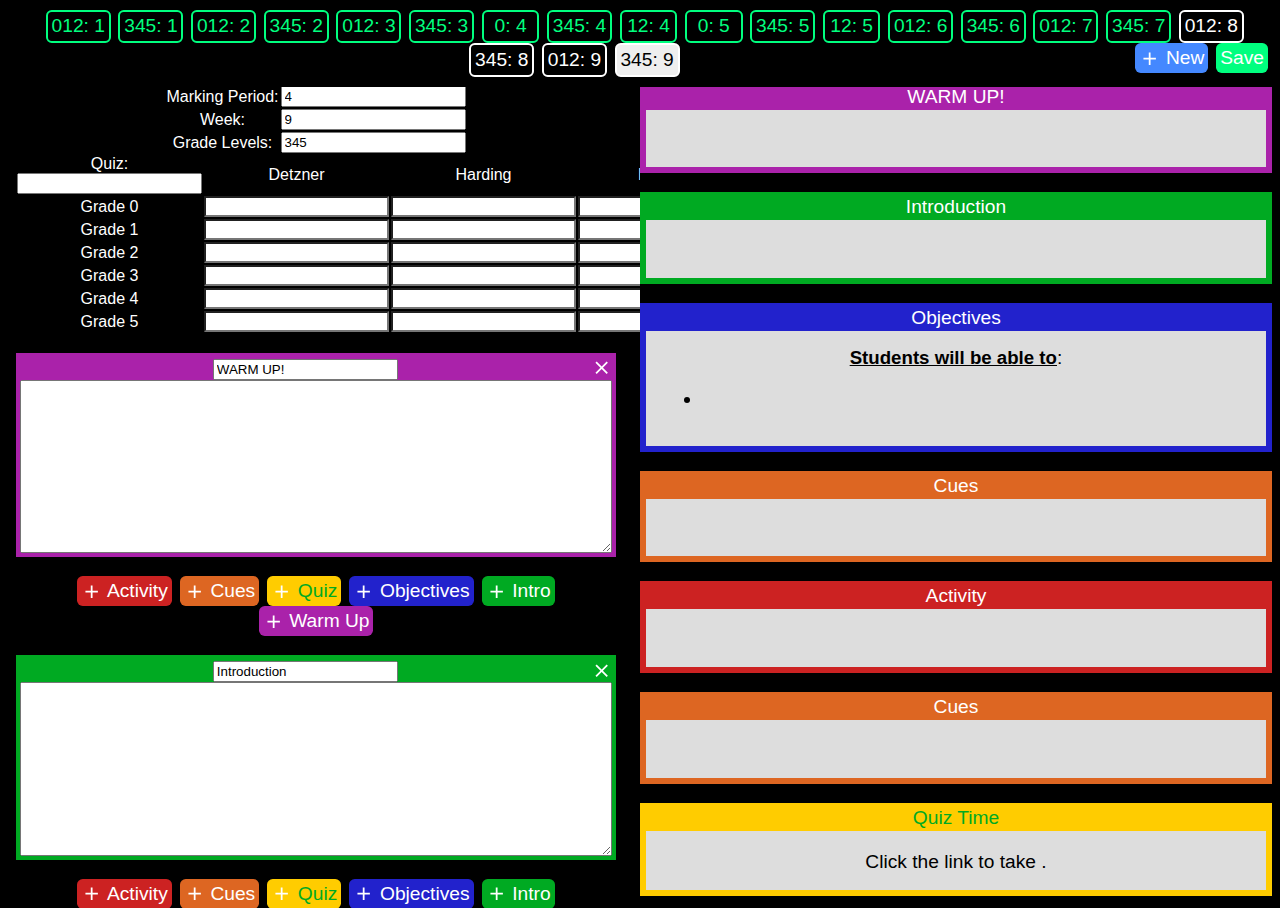
<file: index.html>
<!DOCTYPE html>
<html lang="en">
<head id="head">
    <meta charset="UTF-8">
    <title>PE at SSES</title>
    <link rel="stylesheet" href="main.css">
    <link rel="stylesheet" href="parts.css">
    <link rel="stylesheet" href="menu.css">
    <script src="jquery3.min.js"></script>
    <script src="basics.js"></script>
    <script src="lessonsmp4.js"></script>
    <script src="funresources.js"></script>
    <script src="editlessons.js"></script>
</head>

<body id="body">
    <div class="menubar" id="menu">
        <div id="lessons"></div><div id="saveadd"></div>
    </div>
    <div class="left column">
        <div class="displayArea" id="lessonarea">
        </div>
    </div>
    <div class="column">
        <div class="displayArea" id="displayarea">
        </div>
    </div>
</body>
</html>
</file>
<file: main.css>
:root {
    font-family: Arial, Helvetica, sans-serif;
    background-color:#000;
    color:#fff;
    box-sizing: border-box;
    margin:0;
}

*,
::before,
::after {
    box-sizing: inherit;
}

.column::-webkit-scrollbar {
    background:#000;
    width: 2em;
}

.column::-webkit-scrollbar-thumb {
    background:#0a0a0a;
    width: 2em;
    border-radius: 2em;
}

.left {
    direction:rtl;
}

#body {
    overflow-y: hidden;
}

.column {
    position: relative;
    top: calc(2.4rem + 16px);
    float: left;
    width: 50%;
    /* border: 1px solid red; */
    height: calc(100vh - 2.4rem - 16px);
    overflow-y: scroll;
}

.column.left {
    position:relative;
    padding-left: 0;
}

.column.left > .displayArea {
    margin-right: 1.5rem;
    margin-left: 0.5rem;
}

table {
    border-collapse: collapse;
    border-spacing: 0;
    margin:auto;
}

td {
    border-color: transparent;
    background: none;
}

svg {
    margin: 0;
}

.column::-webkit-scrollbar {
    background:#000;
    width: 2em;
}

.column::-webkit-scrollbar-thumb {
    background:#0a0a0a;
    width: 2em;
    border-radius: 2em;
}

button {
    border: none;
    padding: 0;
    vertical-align: middle;
    font-size: 1em;
}

button:hover {
    cursor: pointer;
}

button svg {
    vertical-align: bottom;
}

.text {
    background-color: #ddd;
    color: #000;
    padding: 4px;
    margin-top: 4px;
    font-size: 1rem;
}

textarea {
    display: block;
    width: 100%;
    min-height: 13em;
    resize: vertical;
}

img {
    width: 100%;
}

.displayArea {
    max-width: 60rem;
    padding-bottom: 2rem;
    direction: ltr;
    margin:auto;
    text-align: center;
}

.center {
    position: relative;
    top: calc(3rem);
    height: calc(100vh - 4rem);
    overflow-y: scroll;
}

.center::-webkit-scrollbar {
    background:#060;
    width: 2em;
}

.center::-webkit-scrollbar-thumb {
    background:#4c6;
    width: 2em;
    border-radius: 2em;
}

button {
    border-radius: .3em;
}

a {
    text-decoration: none;
}
</file>
<file: parts.css>
.panel {
    margin:1em auto;
    padding: 4px;
    width: 100%;
    font-size: 1.2em;
    color: #fff;
}

.frame {
    padding: 1rem;
    margin: 2px;
    background: #ddd;
    min-height: 3em;
    color: #000;
    width: calc(100%-4px);
}

button.save {
    margin: 0 4px;
    padding: 4px;
    font-size: 1.2em;
    color: #fff;
    background-color: springgreen;
}

button.new {
    margin: 0 4px;
    padding: 4px;
    font-size: 1.2em;
    color: #fff
}

button.new svg {
    height: 16pt;
    fill: #fff
}

button.delete svg {
    height: 16pt;
    fill: #fff;
}

button.delete:hover {
    background: #f00;
}

button.delete {
        float: right;
        background: none;
}

.warmup {
    background-color: #a2a;
}

.intro {
    background-color: #0a2;
}

.objectives {
    background-color: #22c;
}

.activity {
    background-color: #c22;
}

.cues {
    background-color: #d62;
}

.quiz {
    background-color: #fc0;
    color: #0a2;
}

button.new.quiz {
    background-color: #fc0;
    color: #0a2;
}

input.quiz {
    background-color: #fff;
    color: #000;
}

.quizLink {
    font-size: 1.2em;
    color: #48f;
    text-decoration: underline;
}

button.new:hover, button.save:hover{
    filter: brightness(60%);
}

span.title {
    display:block;
    width:100%;
    background-color: inherit;
}

span.title:hover {
    filter: brightness(50%);
    cursor: pointer;
}

span.title svg {
    display:none;
}

span.title:hover svg {
    display: inline;
}

leftjust {
    text-align:left;
}
</file>
<file: menu.css>
#menu {
    position: fixed;
    z-index: 5;
    top: 0;
    margin: 0;
    width: 99.5%;
    padding: 0.6rem;
    background: #000;
    text-align: center;
    vertical-align: middle;
}

button.menu {
    font-size: 1.2em;
    margin: 0 .2em;
    border-radius: 0.3em;
    padding: 0.2em 0.2em;
    min-width: 3em;
    border: 2px solid #fff;
    color: #fff;
    background-color: #000;
}

button.menu:hover{
    background-color: #fff;
    color:#000;
}

button.menu.sel{
    background-color:#eee;
    color: #000;
}

button.menu.published {
    border-color: springgreen;
    color: springgreen;
}

button.menu.published:hover {
    background-color: springgreen;
    color: #000;
}

button.menu.published.sel {
    background-color: springgreen;
    color: #000;
}

#saveadd {
    float:right;
    display: inline;
}

#lessons {
    display: inline;
}

#saveadd button.new{
    background-color: #48f;
    color: #fff;
}

#pencil svg {
    float:left;
    height: 2em;
    width: 2em;
    fill:#fc0;
}
</file>
